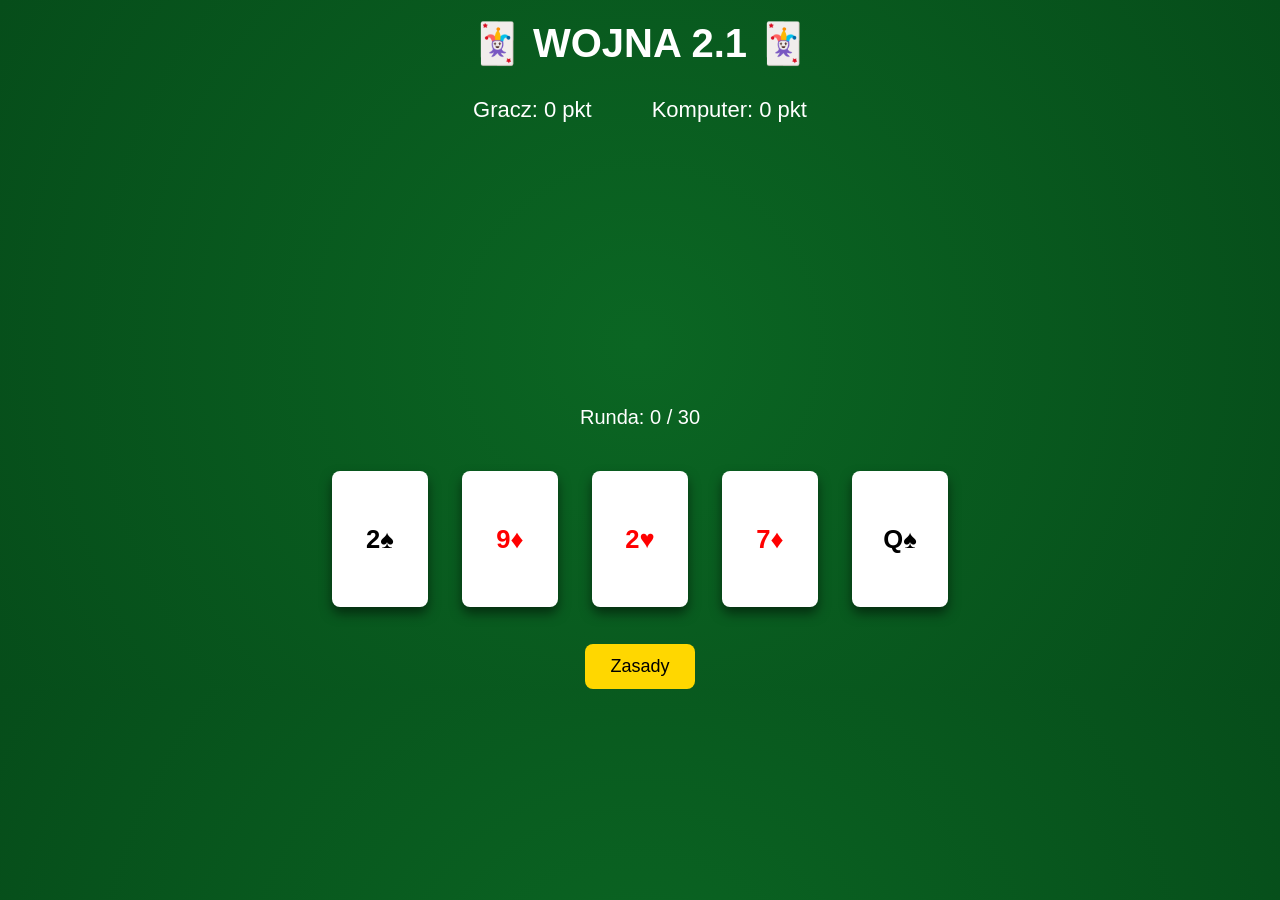
<file: index.html>
<!DOCTYPE html>
<html lang="pl">
<head>
    <meta charset="UTF-8">
    <title>Wojna 2.1 - Gra Karciana</title>
    <link rel="stylesheet" href="style.css">
</head>
<body>

<h1>🃏 WOJNA 2.1 🃏</h1>

<div class="table">

    <div class="scores">
        <div>Gracz: <span id="playerScore">0</span> pkt</div>
        <div>Komputer: <span id="computerScore">0</span> pkt</div>
    </div>

    <div class="cards-area">
        <div id="playerTable" class="table-slot"></div>
        <div id="computerTable" class="table-slot"></div>
    </div>

    <div id="message" class="info"></div>
    <div class="info">Runda: <span id="roundCount">0</span> / 30</div>

    <div id="playerHand" class="hand"></div>

    <button id="restartButton" style="display:none;">Nowa gra</button>
    <button id="rulesButton">Zasady</button>

</div>

<!-- Modal z zasadami -->
<div id="rulesModal" class="modal">
    <div class="modal-content">
        <span id="closeModal" class="close">&times;</span>
        <h2>Zasady gry Wojna 2.1</h2>
        <ul>
            <li>Każdy gracz ma rękę 5 kart.</li>
            <li>Gracz wybiera, którą kartę zagra.</li>
            <li>Komputer losuje kartę ze swojej ręki.</li>
            <li>Wyższa karta wygrywa rundę → 1 punkt.</li>
            <li>Remis = WOJNA → obaj dobierają dodatkową kartę, wygrany dostaje 2 punkty.</li>
            <li>Po każdej rundzie ręka jest uzupełniana do 5 kart.</li>
            <li>Gra trwa 30 rund lub do wyczerpania talii.</li>
            <li>Wygrywa gracz z większą liczbą punktów.</li>
        </ul>
    </div>
</div>

<script src="script.js"></script>
</body>
</html>
</file>
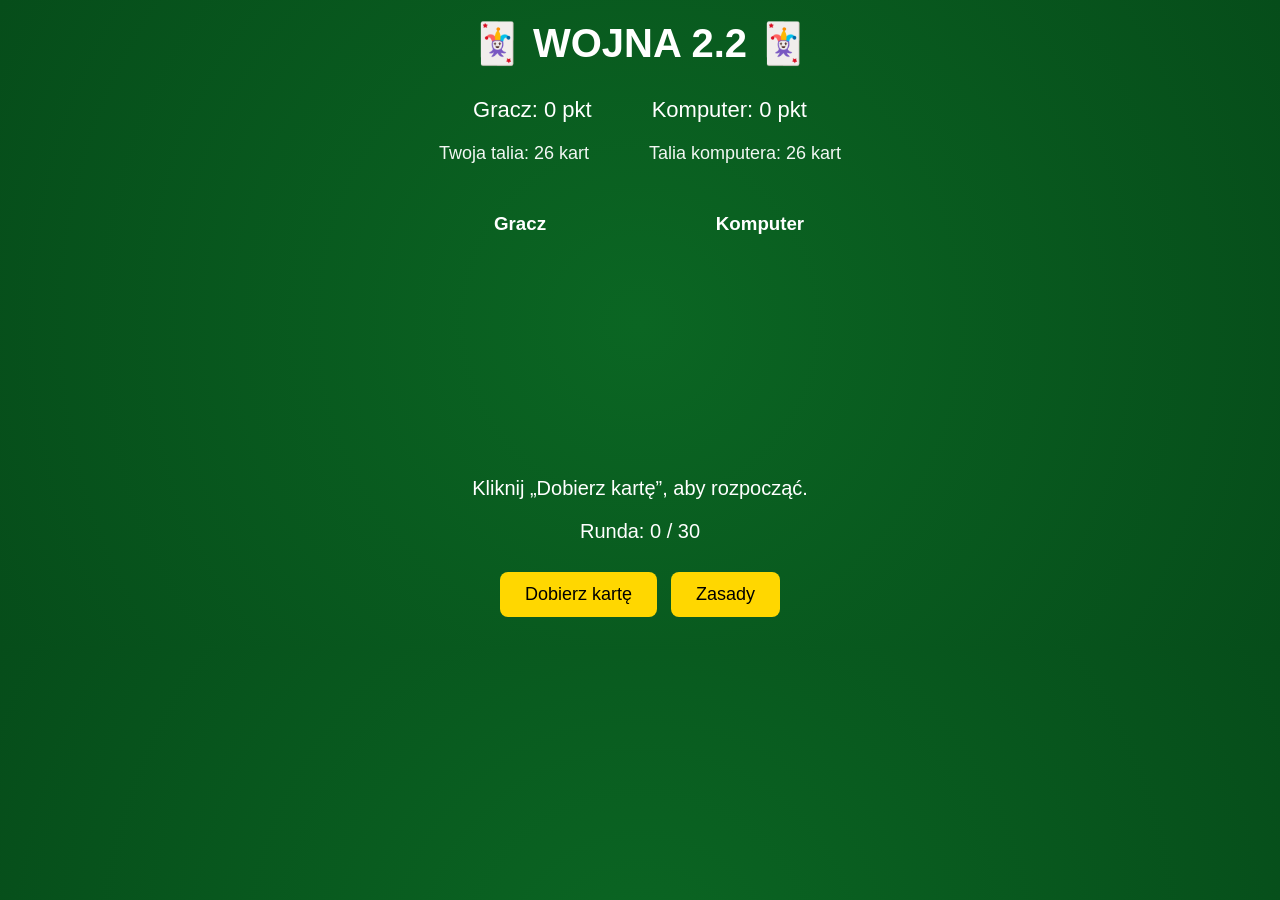
<file: index_updated.html>
<!DOCTYPE html>
<html lang="pl">
<head>
    <meta charset="UTF-8">
    <meta name="viewport" content="width=device-width, initial-scale=1.0">
    <title>Wojna 2.2 - Gra Karciana</title>
    <link rel="stylesheet" href="style_updated.css">
</head>
<body>

<h1>🃏 WOJNA 2.2 🃏</h1>

<div class="table">

    <div class="scores">
        <div>Gracz: <span id="playerScore">0</span> pkt</div>
        <div>Komputer: <span id="computerScore">0</span> pkt</div>
    </div>

    <div class="deck-info">
        <div>Twoja talia: <span id="playerDeckCount">26</span> kart</div>
        <div>Talia komputera: <span id="computerDeckCount">26</span> kart</div>
    </div>

    <div class="cards-area">
        <div>
            <h3>Gracz</h3>
            <div id="playerTable" class="table-slot"></div>
        </div>
        <div>
            <h3>Komputer</h3>
            <div id="computerTable" class="table-slot"></div>
        </div>
    </div>

    <div id="message" class="info"></div>
    <div class="info">Runda: <span id="roundCount">0</span> / 30</div>

    <div class="controls">
        <button id="playButton">Dobierz kartę</button>
        <button id="restartButton" style="display:none;">Nowa gra</button>
        <button id="rulesButton">Zasady</button>
    </div>

</div>

<!-- Modal z zasadami -->
<div id="rulesModal" class="modal">
    <div class="modal-content">
        <span id="closeModal" class="close">&times;</span>
        <h2>Zasady gry Wojna 2.2</h2>
        <ul>
            <li>Każdy gracz ma własną przetasowaną talię 26 kart.</li>
            <li>Nie wybierasz karty ręcznie — dobierasz ją z góry swojej talii.</li>
            <li>Wyższa karta wygrywa rundę i daje 1 punkt.</li>
            <li>Remis = WOJNA → obaj dobierają dodatkową kartę, wygrany dostaje 2 punkty.</li>
            <li>Gra trwa 30 rund lub do wyczerpania jednej z talii.</li>
            <li>Wygrywa gracz z większą liczbą punktów.</li>
        </ul>
    </div>
</div>

<script src="script_updated.js"></script>
</body>
</html>
</file>
<file: style.css>
body {
    margin: 0;
    font-family: Arial, sans-serif;
    background: radial-gradient(circle at center, #0b6623 0%, #064d1a 100%);
    color: white;
    text-align: center;
}

h1 {
    margin-top: 20px;
    font-size: 40px;
}

.table {
    margin-top: 30px;
}

.scores {
    display: flex;
    justify-content: center;
    gap: 60px;
    font-size: 22px;
    margin-bottom: 20px;
}

.cards-area {
    display: flex;
    justify-content: center;
    align-items: center;
    gap: 100px;
    margin: 30px 0;
    height: 180px;
    position: relative;
}

.table-slot {
    width: 120px;
    height: 170px;
    position: relative;
}

.card {
    width: 120px;
    height: 170px;
    background: white;
    color: black;
    border-radius: 10px;
    display: flex;
    justify-content: center;
    align-items: center;
    font-size: 32px;
    font-weight: bold;
    box-shadow: 0 8px 15px rgba(0,0,0,0.5);
    position: absolute;
    top: 0;
    left: 0;
    transform: translateY(-300px) scale(0);
    transition: transform 0.5s ease, box-shadow 0.3s;
    cursor: pointer;
}

.card.show {
    transform: translateY(0) scale(1);
}

.card.red {
    color: red;
}

.card.win {
    box-shadow: 0 0 20px 5px yellow;
}

.hand {
    display: flex;
    justify-content: center;
    gap: 10px;
    margin-top: 20px;
}

.hand .card {
    position: relative;
    transform: scale(0.8);
    cursor: pointer;
    top: 0;
    left: 0;
}

button {
    padding: 12px 25px;
    font-size: 18px;
    border: none;
    border-radius: 8px;
    cursor: pointer;
    background-color: gold;
    transition: 0.2s;
    margin-top: 20px;
}

button:hover {
    transform: scale(1.1);
}

.info {
    margin-top: 15px;
    font-size: 20px;
    min-height: 28px;
}

.war {
    font-size: 30px;
    color: yellow;
    animation: blink 0.6s infinite alternate;
}

@keyframes blink {
    from { opacity: 1; }
    to { opacity: 0.4; }
}

/* Modal */
.modal {
    display: none;
    position: fixed;
    z-index: 10;
    left: 0;
    top: 0;
    width: 100%;
    height: 100%;
    overflow: auto;
    background-color: rgba(0,0,0,0.7);
}

.modal-content {
    background-color: #222;
    color: white;
    margin: 10% auto;
    padding: 20px;
    border-radius: 10px;
    width: 80%;
    max-width: 600px;
    text-align: left;
}

.close {
    color: #aaa;
    float: right;
    font-size: 28px;
    font-weight: bold;
    cursor: pointer;
}

.close:hover {
    color: white;
}
</file>
<file: style_updated.css>
body {
    margin: 0;
    font-family: Arial, sans-serif;
    background: radial-gradient(circle at center, #0b6623 0%, #064d1a 100%);
    color: white;
    text-align: center;
}

h1 {
    margin-top: 20px;
    font-size: 40px;
}

h3 {
    margin-bottom: 12px;
}

.table {
    margin-top: 30px;
    padding: 0 16px 30px;
}

.scores,
.deck-info {
    display: flex;
    justify-content: center;
    gap: 60px;
    font-size: 22px;
    margin-bottom: 20px;
    flex-wrap: wrap;
}

.deck-info {
    font-size: 18px;
    opacity: 0.95;
}

.cards-area {
    display: flex;
    justify-content: center;
    align-items: flex-start;
    gap: 100px;
    margin: 30px 0;
    min-height: 250px;
    position: relative;
    flex-wrap: wrap;
}

.table-slot {
    width: 140px;
    height: 200px;
    position: relative;
}

.card,
.card-img {
    width: 140px;
    height: 200px;
    border-radius: 12px;
    box-shadow: 0 8px 15px rgba(0,0,0,0.5);
    position: absolute;
    top: 0;
    left: 0;
    transform: translateY(-300px) scale(0);
    transition: transform 0.5s ease, box-shadow 0.3s;
}

.card {
    background: white;
    color: black;
    display: flex;
    justify-content: center;
    align-items: center;
    font-size: 32px;
    font-weight: bold;
}

.card.show,
.card-img.show {
    transform: translateY(0) scale(1);
}

.card.red {
    color: red;
}

.card.win,
.card-img.win {
    box-shadow: 0 0 20px 5px yellow;
}

.controls {
    display: flex;
    justify-content: center;
    gap: 14px;
    flex-wrap: wrap;
    margin-top: 24px;
}

button {
    padding: 12px 25px;
    font-size: 18px;
    border: none;
    border-radius: 8px;
    cursor: pointer;
    background-color: gold;
    transition: 0.2s;
}

button:hover {
    transform: scale(1.06);
}

button:disabled {
    opacity: 0.6;
    cursor: not-allowed;
    transform: none;
}

.info {
    margin-top: 15px;
    font-size: 20px;
    min-height: 28px;
}

.war {
    font-size: 30px;
    color: yellow;
    animation: blink 0.6s infinite alternate;
}

@keyframes blink {
    from { opacity: 1; }
    to { opacity: 0.4; }
}

/* Modal */
.modal {
    display: none;
    position: fixed;
    z-index: 10;
    left: 0;
    top: 0;
    width: 100%;
    height: 100%;
    overflow: auto;
    background-color: rgba(0,0,0,0.7);
}

.modal-content {
    background-color: #222;
    color: white;
    margin: 10% auto;
    padding: 20px;
    border-radius: 10px;
    width: 80%;
    max-width: 600px;
    text-align: left;
}

.close {
    color: #aaa;
    float: right;
    font-size: 28px;
    font-weight: bold;
    cursor: pointer;
}

.close:hover {
    color: white;
}

@media (max-width: 700px) {
    .cards-area {
        gap: 32px;
    }

    .table-slot,
    .card,
    .card-img {
        width: 110px;
        height: 157px;
    }

    h1 {
        font-size: 32px;
    }
}
</file>
